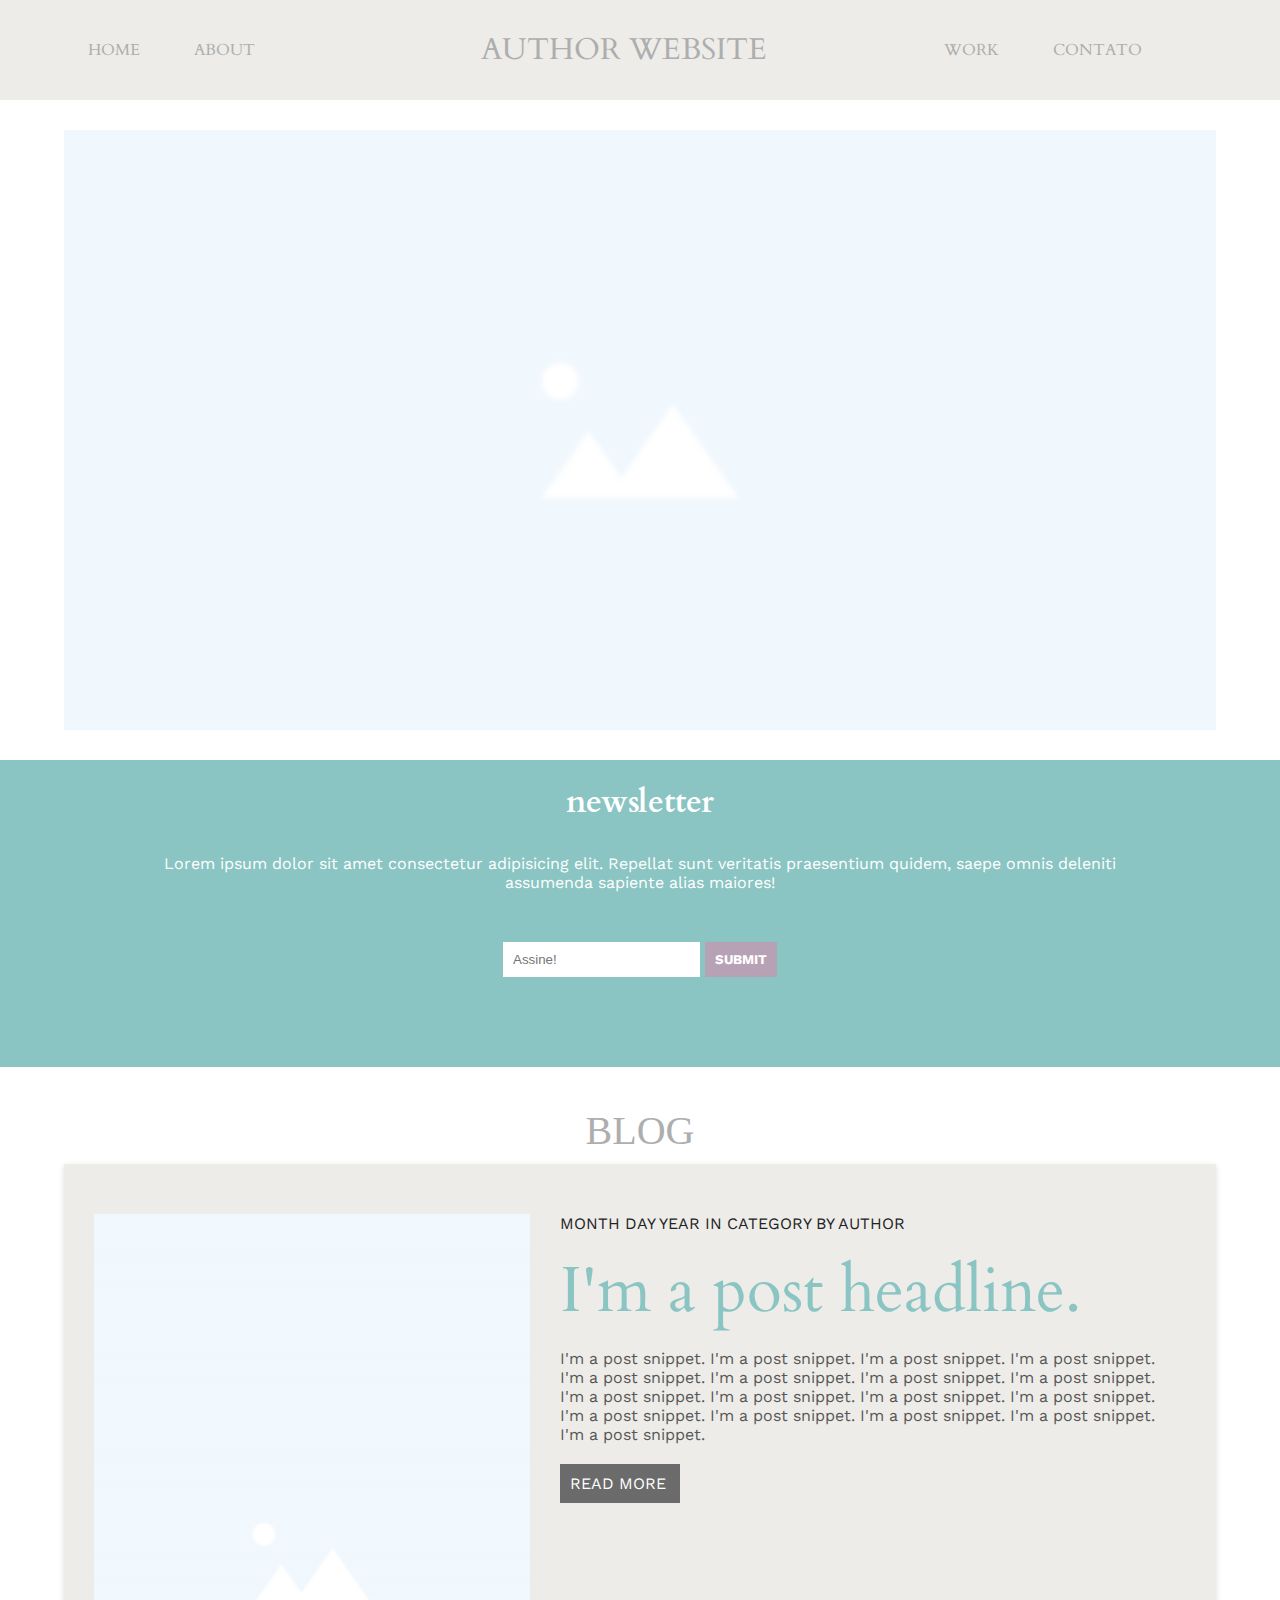
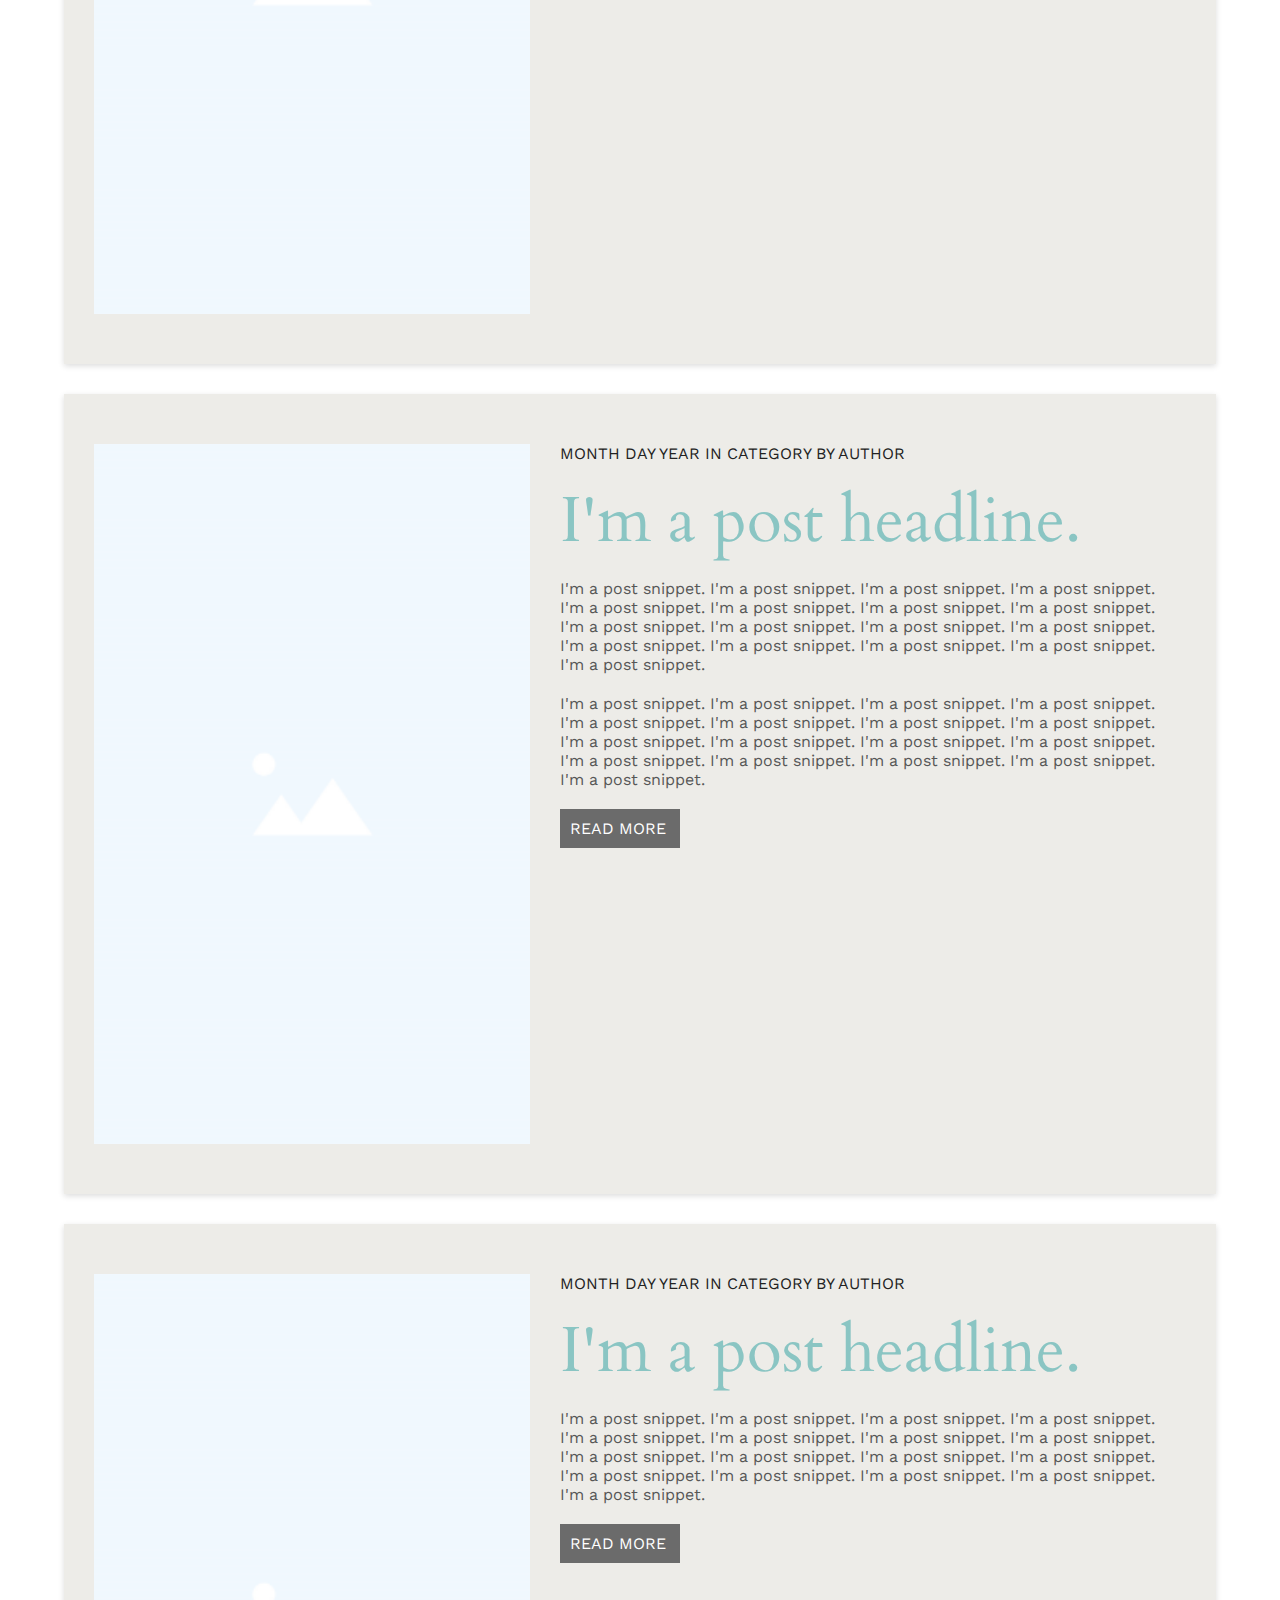
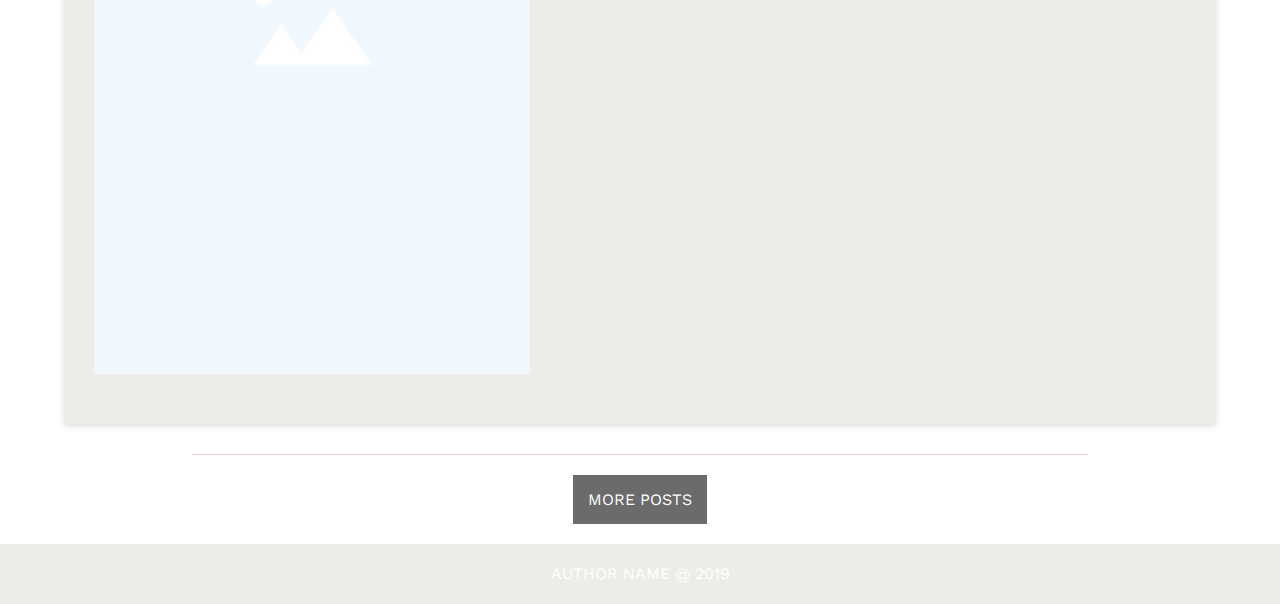
<file: index.html>
<!DOCTYPE html>
<html lang="en">
<head>
    <meta charset="UTF-8">
    <meta name="viewport" content="width=device-width, initial-scale=1.0">
    <meta http-equiv="X-UA-Compatible" content="ie=edge">
    <link rel="stylesheet" href="style.css">
    <link href="https://fonts.googleapis.com/css?family=Cardo:400,400i,700|Work+Sans:400,600,700" rel="stylesheet">
    <title>author website</title>
</head>
<body>

<!-- HEADER-->
<header>
    <nav>
        <div class="menu-desktop-right">
            <li><a href="index.html">Home</a></li>
            <li><a href="about.html">About</a></li>    
        </div>
       <h1><a href="index.html">
           Author Website</a></h1> 
       <div class="menu-desktop-right">
            <li><a href="work.html">Work</a></li>
            <li><a href="contato.html">Contato</a></li>
        </div>
       <img src="assets/menu.png" alt="menu" id="hamburguer">
    </nav>
    <div class="menu-mobile none" id="nav">
                <ul>
                    <li><a href="about.html">About</a></li>
                    <li><a href="work.html">Work</a></li>
                    <li><a href="contato.html">Contato</a></li>
                </ul>
            </div>

<!-- BANNER -->

    <div class="banner">
        <div class="container">
            <div class="banner-img">
                    <img src="assets/banner.png" alt="">
            </div>
        </div>
    </div>
</header>

<!-- NEWSLETTER -->

<section class="newsletter">
    <div class="container">
        <h1>newsletter</h1>
        <p>Lorem ipsum dolor sit amet consectetur adipisicing elit. Repellat sunt veritatis praesentium quidem, saepe omnis deleniti assumenda sapiente alias maiores!</p>
        <input type="text" placeholder="Assine!" name="newsletter"> <input type="submit">
    </div>
</section>

<!-- BLOG SNIPPET -->

<section class="blog-snippet">
    <h1>blog</h1>

    <div class="blog-post">
        <div class="blog-post-image">
                <img src="assets/blog-image.png" alt="">
        </div>
        <div class="container">
            <span>month day year in category by author</span>
            <h2><a href="single.html">  
                I'm a post headline.</h2></a> 
            <p>I'm a post snippet. I'm a post snippet. I'm a post snippet. I'm a post snippet. I'm a post snippet. I'm a post snippet. I'm a post snippet. I'm a post snippet. I'm a post snippet. I'm a post snippet. I'm a post snippet. I'm a post snippet. I'm a post snippet. I'm a post snippet. I'm a post snippet. I'm a post snippet. I'm a post snippet. </p>
            <a href="#" class="readmore">Read more</a>
        </div>    
        
    </div>

    <div class="blog-post">
            <div class="blog-post-image">
                    <img src="assets/blog-image.png" alt="">
            </div>
            <div class="container">
                <span>month day year in category by author</span>
                <h2><a href="single.html">  
                        I'm a post headline.</h2></a> 
                <p>I'm a post snippet. I'm a post snippet. I'm a post snippet. I'm a post snippet. I'm a post snippet. I'm a post snippet. I'm a post snippet. I'm a post snippet. I'm a post snippet. I'm a post snippet. I'm a post snippet. I'm a post snippet. I'm a post snippet. I'm a post snippet. I'm a post snippet. I'm a post snippet. I'm a post snippet. </p>

                <p>I'm a post snippet. I'm a post snippet. I'm a post snippet. I'm a post snippet. I'm a post snippet. I'm a post snippet. I'm a post snippet. I'm a post snippet. I'm a post snippet. I'm a post snippet. I'm a post snippet. I'm a post snippet. I'm a post snippet. I'm a post snippet. I'm a post snippet. I'm a post snippet. I'm a post snippet. </p>
                <a href="#" class="readmore">Read more</a>
            </div>    
            
        </div>


        <div class="blog-post">
                <div class="blog-post-image">
                        <img src="assets/blog-image.png" alt="">
                </div>
                <div class="container">
                    <span>month day year in category by author</span>
                    <h2><a href="single.html">  
                            I'm a post headline.</h2></a> 
                    <p>I'm a post snippet. I'm a post snippet. I'm a post snippet. I'm a post snippet. I'm a post snippet. I'm a post snippet. I'm a post snippet. I'm a post snippet. I'm a post snippet. I'm a post snippet. I'm a post snippet. I'm a post snippet. I'm a post snippet. I'm a post snippet. I'm a post snippet. I'm a post snippet. I'm a post snippet. </p>
                    <a href="#" class="readmore">Read more</a>
                </div>    
                
            </div>

            <hr>

            <div class="morepostsdiv">
                <a href="#" class="moreposts">more posts</a>
            </div>
            

</section>

    <!-- FOOTER -->

<footer>
    <h2>Author Name @ 2019</h2>
</footer>

<script src="main.js"></script>
</body>
</html>
</file>
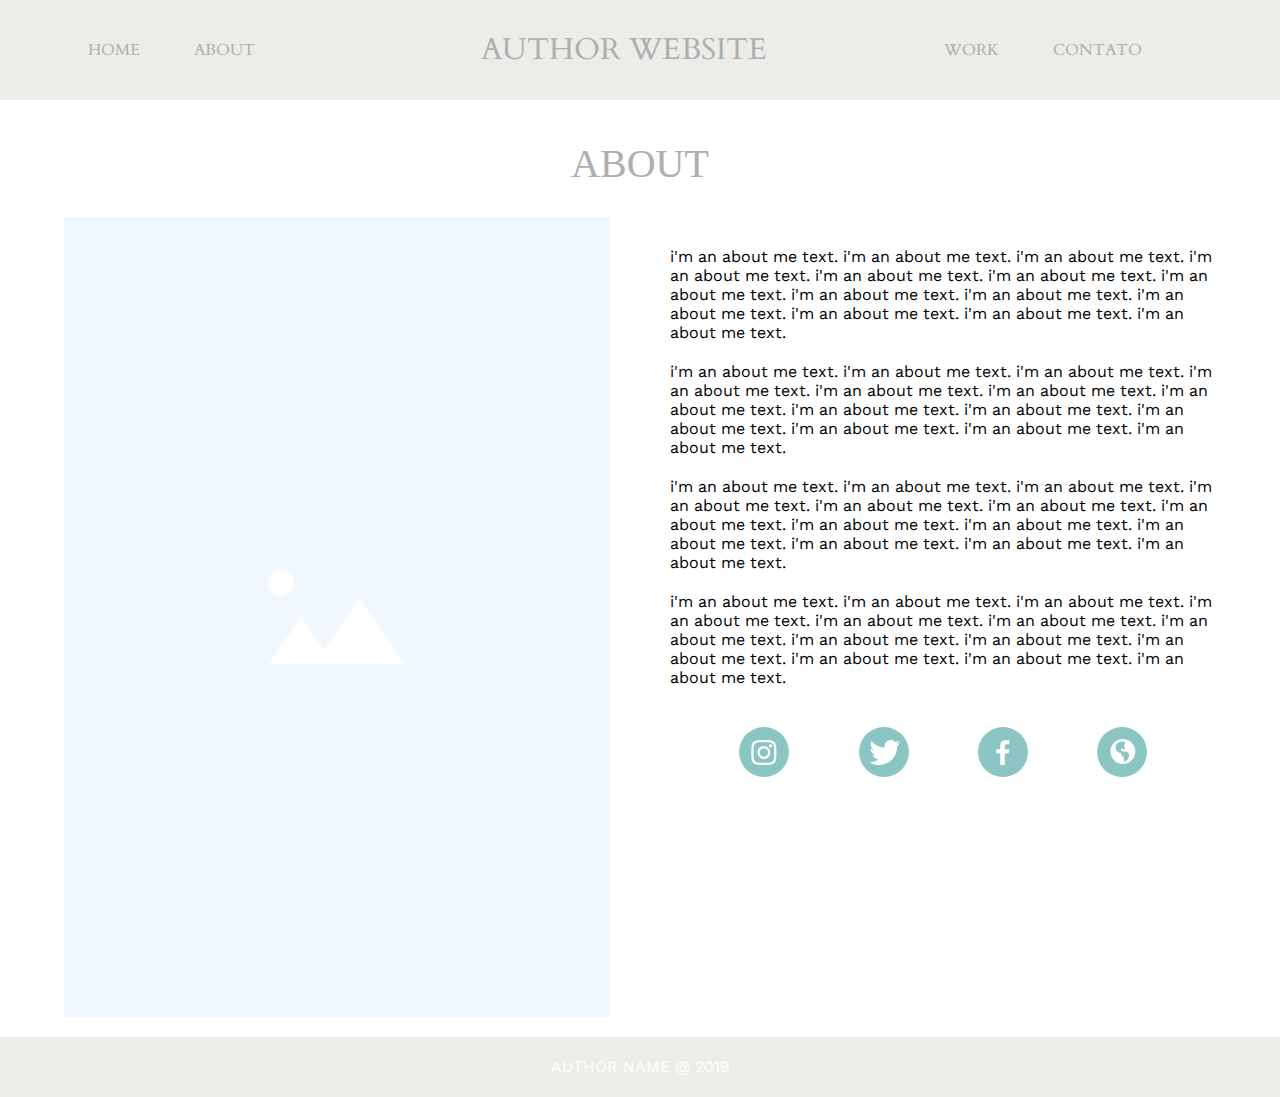
<file: about.html>
<!DOCTYPE html>
<html lang="en">
<head>
    <meta charset="UTF-8">
    <meta name="viewport" content="width=device-width, initial-scale=1.0">
    <meta http-equiv="X-UA-Compatible" content="ie=edge">
    <link rel="stylesheet" href="style.css">
    <link href="https://fonts.googleapis.com/css?family=Cardo:400,400i,700|Work+Sans:400,600,700" rel="stylesheet">
    <title>author website</title>
</head>
<body>

<!-- HEADER-->
<header>
    <nav>
        <div class="menu-desktop-right">
            <li><a href="index.html">Home</a></li>
            <li><a href="about.html">About</a></li>    
        </div>
        <h1><a href="index.html">
                Author Website</a></h1> 
       <div class="menu-desktop-right">
            <li><a href="work.html">Work</a></li>
            <li><a href="contato.html">Contato</a></li>
        </div>
       <img src="assets/menu.png" alt="menu" id="hamburguer">
    </nav>
    <div class="menu-mobile none" id="nav">
                <ul>
                    <li><a href="about.html">About</a></li>
                    <li><a href="work.html">Work</a></li>
                    <li><a href="contato.html">Contato</a></li>
                </ul>
            </div>


<section class="blog-snippet">
    <h1>about</h1>

    <div class="about-main-box">
    <div class="about-img-box">
        <img src="assets/blog-image.png" alt="">
    </div>
    <div class="about-box">
           
        <p>i'm an about me text. i'm an about me text. i'm an about me text. i'm an about me text. i'm an about me text. i'm an about me text. i'm an about me text. i'm an about me text. i'm an about me text. i'm an about me text. i'm an about me text. i'm an about me text. i'm an about me text. </p>
        <p>i'm an about me text. i'm an about me text. i'm an about me text. i'm an about me text. i'm an about me text. i'm an about me text. i'm an about me text. i'm an about me text. i'm an about me text. i'm an about me text. i'm an about me text. i'm an about me text. i'm an about me text. </p>
        <p>i'm an about me text. i'm an about me text. i'm an about me text. i'm an about me text. i'm an about me text. i'm an about me text. i'm an about me text. i'm an about me text. i'm an about me text. i'm an about me text. i'm an about me text. i'm an about me text. i'm an about me text. </p>
        <p>i'm an about me text. i'm an about me text. i'm an about me text. i'm an about me text. i'm an about me text. i'm an about me text. i'm an about me text. i'm an about me text. i'm an about me text. i'm an about me text. i'm an about me text. i'm an about me text. i'm an about me text. </p>

        <div class="about-social-media">
            <a href="#"><img src="assets/instagram.png" alt=""></a>
            <a href="#"><img src="assets/twitter.png" alt=""></a>
            <a href="#"><img src="assets/facebook.png" alt=""></a>
            <a href="#"><img src="assets/website.png" alt=""></a>
        </div>

    </div>    </div>    

</section>

    <!-- FOOTER -->

<footer>
    <h2>Author Name @ 2019</h2>
</footer>

<script src="main.js"></script>
</body>
</html>
</file>
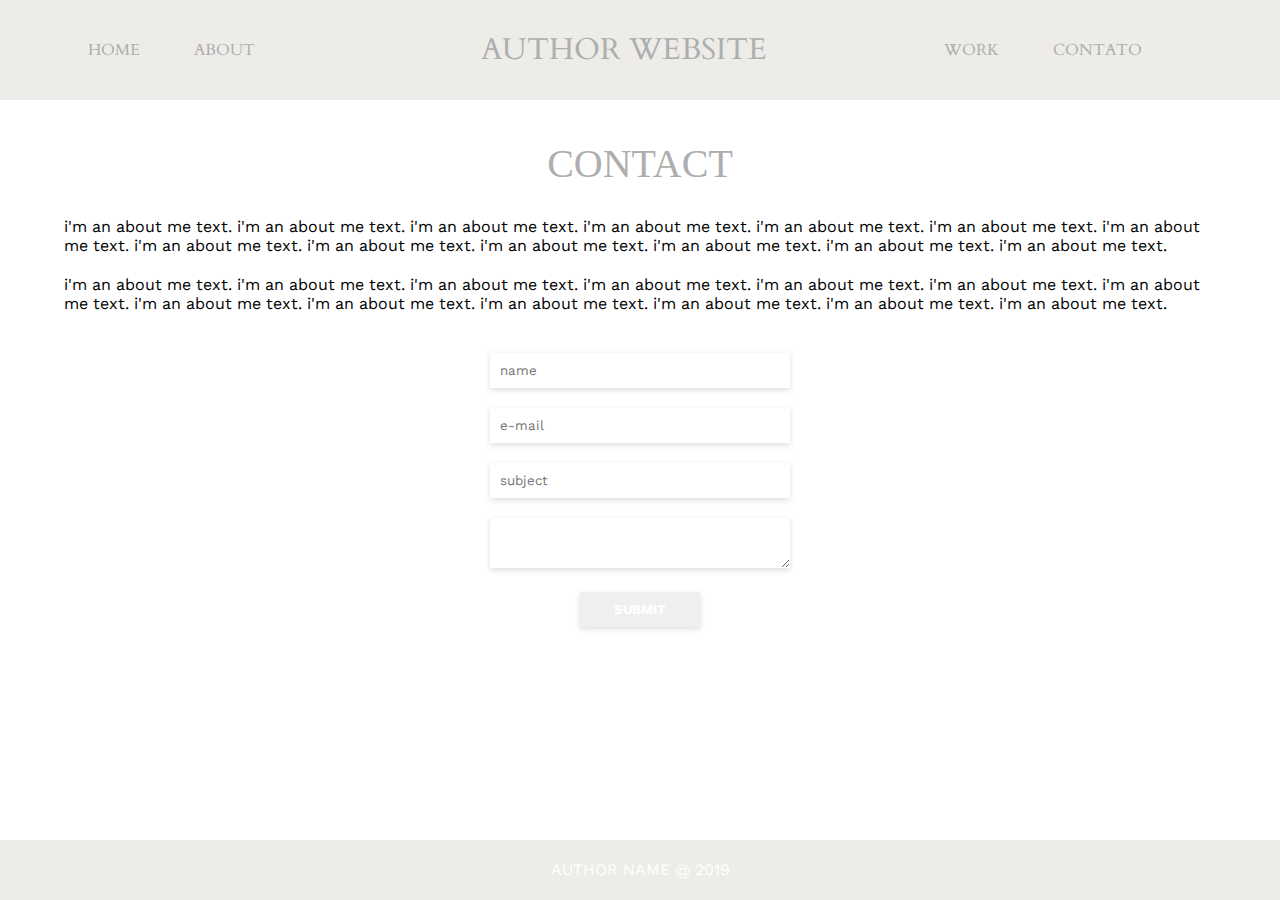
<file: contato.html>
<!DOCTYPE html>
<html lang="en">
<head>
    <meta charset="UTF-8">
    <meta name="viewport" content="width=device-width, initial-scale=1.0">
    <meta http-equiv="X-UA-Compatible" content="ie=edge">
    <link rel="stylesheet" href="style.css">
    <link href="https://fonts.googleapis.com/css?family=Cardo:400,400i,700|Work+Sans:400,600,700" rel="stylesheet">
    <title>author website</title>
</head>
<body>

<!-- HEADER-->
<header>
    <nav>
        <div class="menu-desktop-right">
            <li><a href="index.html">Home</a></li>
            <li><a href="about.html">About</a></li>    
        </div>
        <h1><a href="index.html">
                Author Website</a></h1>  
       <div class="menu-desktop-right">
            <li><a href="work.html">Work</a></li>
            <li><a href="contato.html">Contato</a></li>
        </div>
       <img src="assets/menu.png" alt="menu" id="hamburguer">
    </nav>
    <div class="menu-mobile none" id="nav">
                <ul>
                    <li><a href="about.html">About</a></li>
                    <li><a href="work.html">Work</a></li>
                    <li><a href="contato.html">Contato</a></li>
                </ul>
            </div>


<section class="blog-snippet">
    <h1>contact</h1>
    
    <div class="about-box">
        <p>i'm an about me text. i'm an about me text. i'm an about me text. i'm an about me text. i'm an about me text. i'm an about me text. i'm an about me text. i'm an about me text. i'm an about me text. i'm an about me text. i'm an about me text. i'm an about me text. i'm an about me text. </p>
        <p>i'm an about me text. i'm an about me text. i'm an about me text. i'm an about me text. i'm an about me text. i'm an about me text. i'm an about me text. i'm an about me text. i'm an about me text. i'm an about me text. i'm an about me text. i'm an about me text. i'm an about me text. </p>
        

        <form action="">
            <input type="text" placeholder="name" name="name">
            <input type="text" placeholder="e-mail" name="email">
            <input type="text" placeholder="subject" name="subject">
            <textarea name="message"></textarea>
            <input type="submit" value="submit">
        </form>

    </div>        

</section>

    <!-- FOOTER -->

<footer class="small-page">
    <h2>Author Name @ 2019</h2>
</footer>

<script src="main.js"></script>
</body>
</html>
</file>
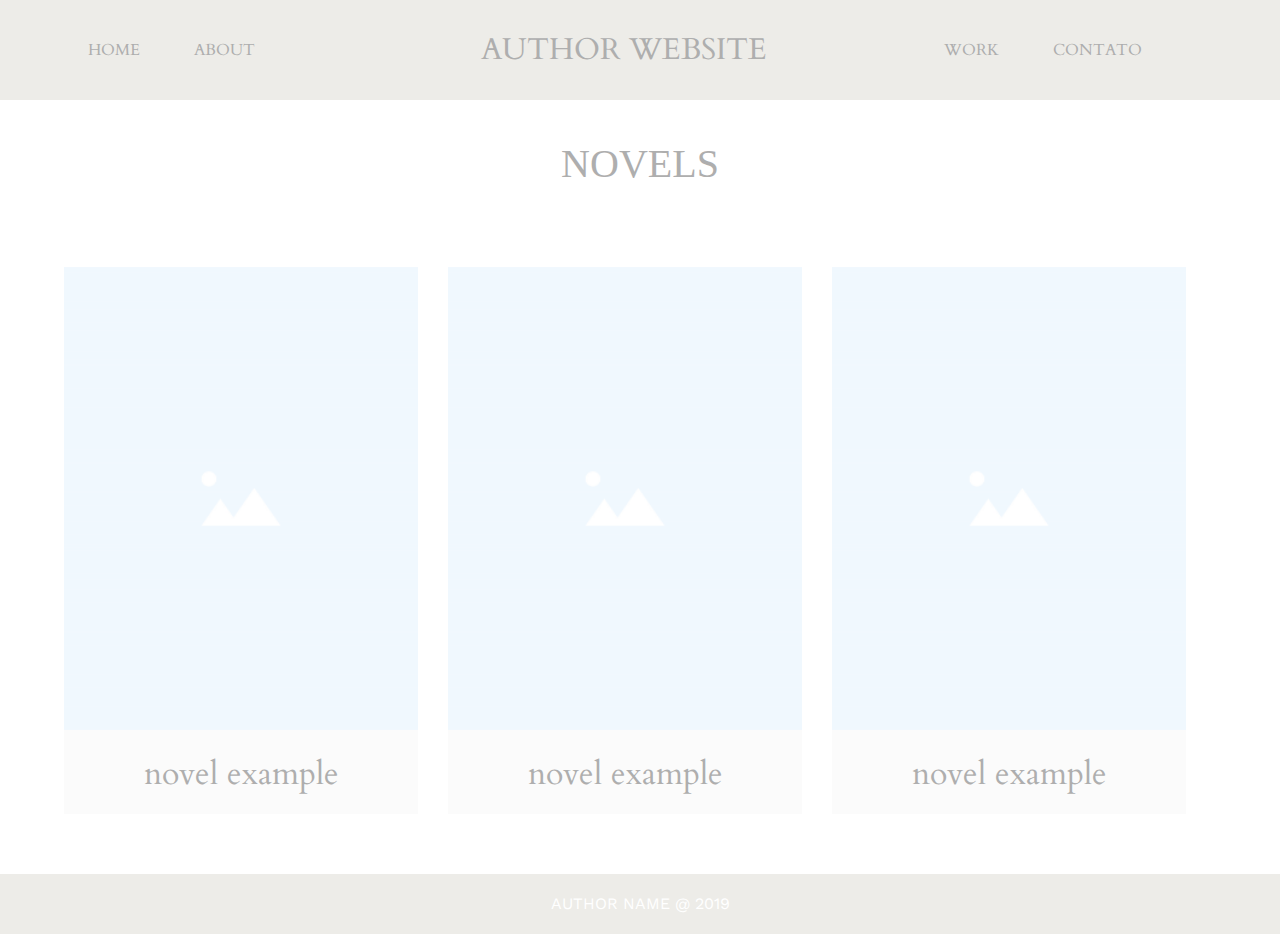
<file: single-work.html>
<!DOCTYPE html>
<html lang="en">
<head>
    <meta charset="UTF-8">
    <meta name="viewport" content="width=device-width, initial-scale=1.0">
    <meta http-equiv="X-UA-Compatible" content="ie=edge">
    <link rel="stylesheet" href="style.css">
    <link href="https://fonts.googleapis.com/css?family=Cardo:400,400i,700|Work+Sans:400,600,700" rel="stylesheet">
    <title>author website</title>
</head>
<body>

<!-- HEADER-->
<header>
    <nav>
        <div class="menu-desktop-right">
            <li><a href="index.html">Home</a></li>
            <li><a href="about.html">About</a></li>    
        </div>
        <h1><a href="index.html">
                Author Website</a></h1>  
       <div class="menu-desktop-right">
            <li><a href="work.html">Work</a></li>
            <li><a href="contato.html">Contato</a></li>
        </div>
       <img src="assets/menu.png" alt="menu" id="hamburguer">
    </nav>
    <div class="menu-mobile none" id="nav">
                <ul>
                    <li><a href="about.html">About</a></li>
                    <li><a href="work.html">Work</a></li>
                    <li><a href="contato.html">Contato</a></li>
                </ul>
            </div>


<section class="blog-snippet">
    <h1>novels</h1>
    
    <div class="main-work-box">
        
        <div class="single-work-box">
            <div class="single-img"><img src="assets/single-work.png" alt=""></div>
            <h2>novel example</h2>
            
        </div>

        <div class="single-work-box">
            <div class="single-img"><img src="assets/single-work.png" alt=""></div>
            <h2>novel example</h2>
            
        </div>

        <div class="single-work-box">
            <div class="single-img"><img src="assets/single-work.png" alt=""></div>
            <h2>novel example</h2>
            
        </div>

    </div>        

</section>

    <!-- FOOTER -->

<footer> 
    <h2>Author Name @ 2019</h2>
</footer>

<script src="main.js"></script>
</body>
</html>
</file>
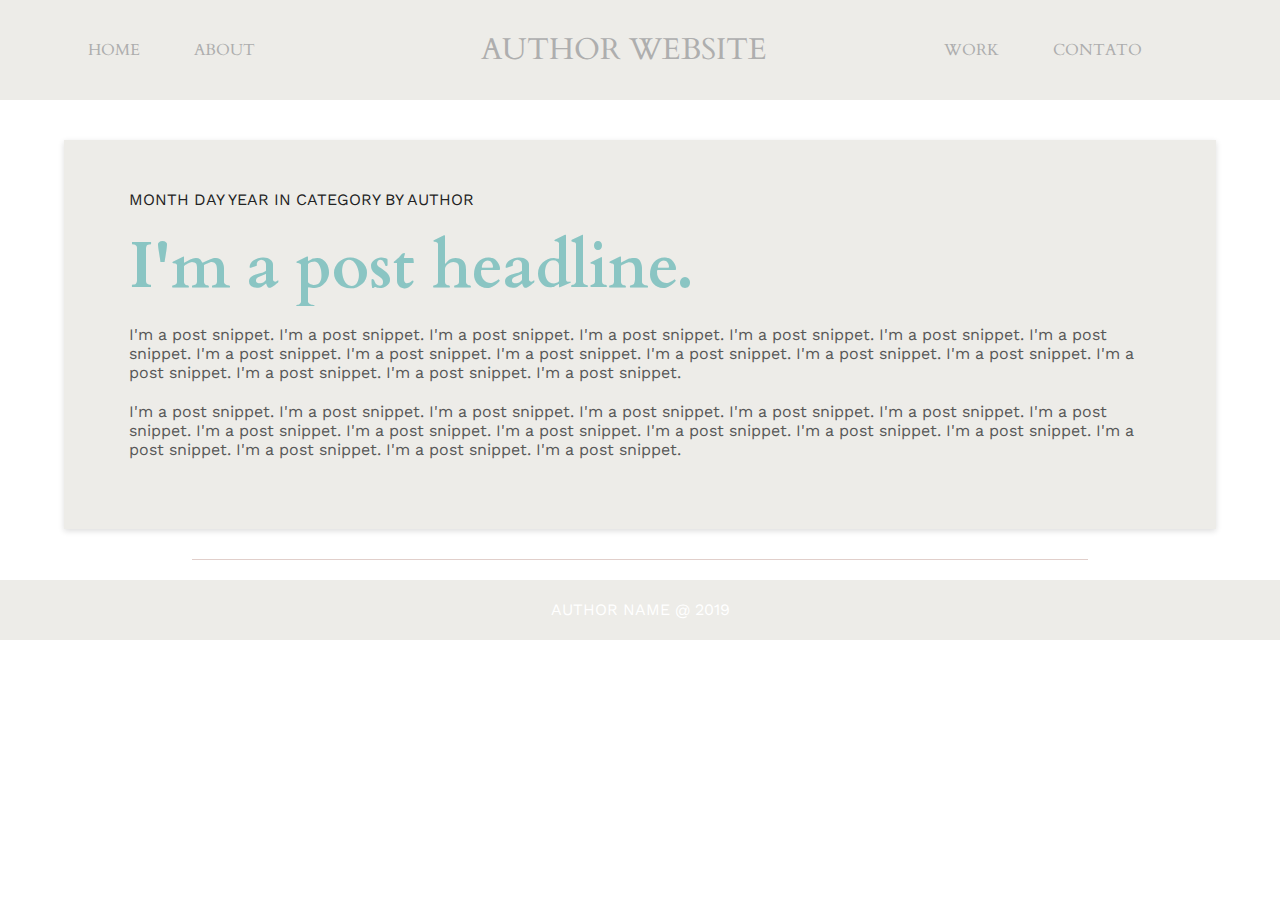
<file: single.html>
<!DOCTYPE html>
<html lang="en">
<head>
    <meta charset="UTF-8">
    <meta name="viewport" content="width=device-width, initial-scale=1.0">
    <meta http-equiv="X-UA-Compatible" content="ie=edge">
    <link rel="stylesheet" href="style.css">
    <link href="https://fonts.googleapis.com/css?family=Cardo:400,400i,700|Work+Sans:400,600,700" rel="stylesheet">
    <title>author website</title>
</head>
<body>

<!-- HEADER-->
<header>
    <nav>
        <div class="menu-desktop-right">
            <li><a href="index.html">Home</a></li>
            <li><a href="about.html">About</a></li>    
        </div>
       <h1><a href="index.html">
           Author Website</a></h1> 
       <div class="menu-desktop-right">
            <li><a href="work.html">Work</a></li>
            <li><a href="contato.html">Contato</a></li>
        </div>
       <img src="assets/menu.png" alt="menu" id="hamburguer">
    </nav>
    <div class="menu-mobile none" id="nav">
                <ul>
                    <li><a href="about.html">About</a></li>
                    <li><a href="work.html">Work</a></li>
                    <li><a href="contato.html">Contato</a></li>
                </ul>
            </div>


<!-- BLOG SNIPPET -->

<section class="blog-snippet">

    <div class="blog-post">
            <div class="container">
                <span>month day year in category by author</span>
                <h2>I'm a post headline.</h2>
                <p>I'm a post snippet. I'm a post snippet. I'm a post snippet. I'm a post snippet. I'm a post snippet. I'm a post snippet. I'm a post snippet. I'm a post snippet. I'm a post snippet. I'm a post snippet. I'm a post snippet. I'm a post snippet. I'm a post snippet. I'm a post snippet. I'm a post snippet. I'm a post snippet. I'm a post snippet. </p>

                <p>I'm a post snippet. I'm a post snippet. I'm a post snippet. I'm a post snippet. I'm a post snippet. I'm a post snippet. I'm a post snippet. I'm a post snippet. I'm a post snippet. I'm a post snippet. I'm a post snippet. I'm a post snippet. I'm a post snippet. I'm a post snippet. I'm a post snippet. I'm a post snippet. I'm a post snippet. </p>
                
            </div>    
            
        </div>



            <hr>
            

</section>

    <!-- FOOTER -->

<footer>
    <h2>Author Name @ 2019</h2>
</footer>

<script src="main.js"></script>
</body>
</html>
</file>
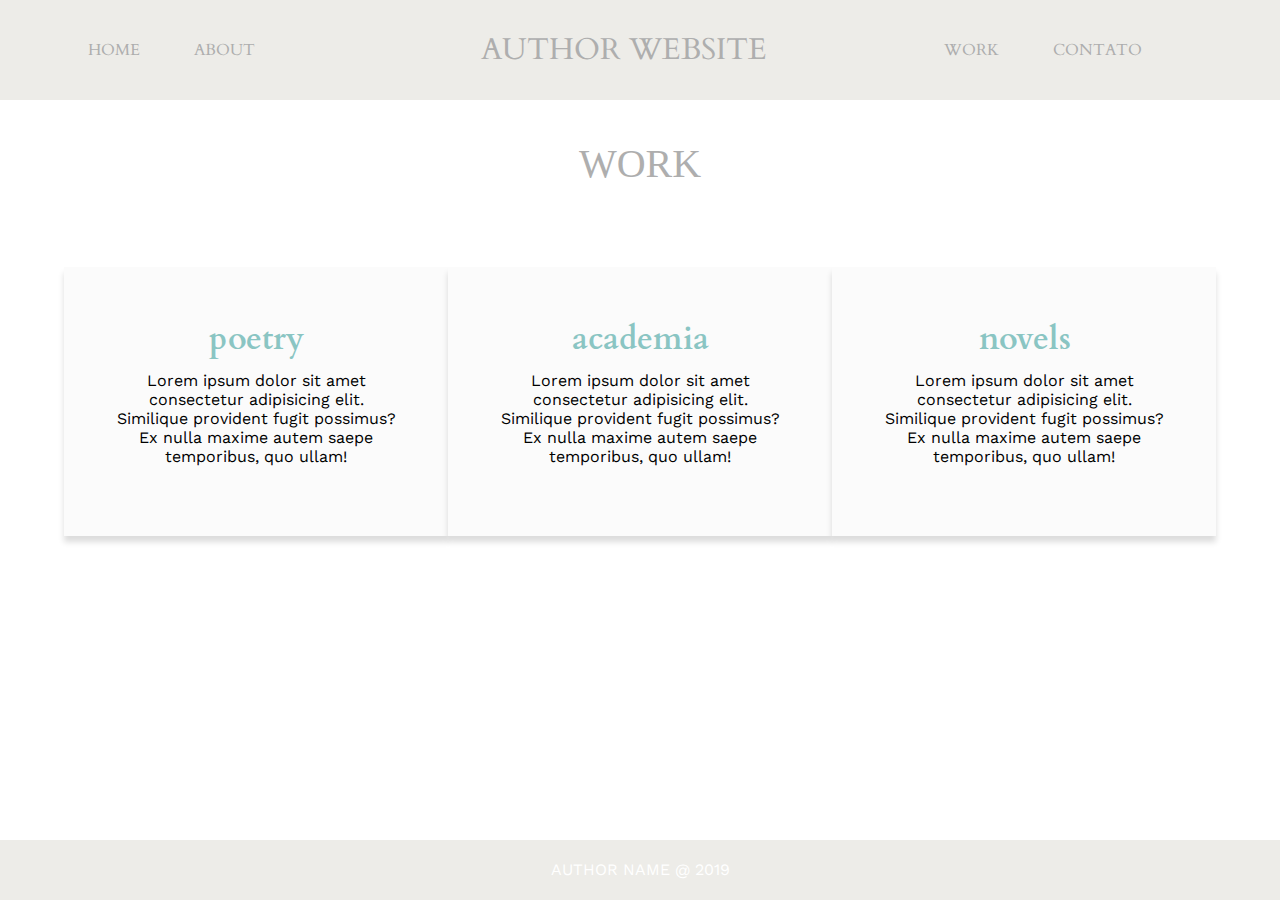
<file: work.html>
<!DOCTYPE html>
<html lang="en">
<head>
    <meta charset="UTF-8">
    <meta name="viewport" content="width=device-width, initial-scale=1.0">
    <meta http-equiv="X-UA-Compatible" content="ie=edge">
    <link rel="stylesheet" href="style.css">
    <link href="https://fonts.googleapis.com/css?family=Cardo:400,400i,700|Work+Sans:400,600,700" rel="stylesheet">
    <title>author website</title>
</head>
<body>

<!-- HEADER-->
<header>
    <nav>
        <div class="menu-desktop-right">
            <li><a href="index.html">Home</a></li>
            <li><a href="about.html">About</a></li>    
        </div>
        <h1><a href="index.html">
                Author Website</a></h1> 
       <div class="menu-desktop-right">
            <li><a href="work.html">Work</a></li>
            <li><a href="contato.html">Contato</a></li>
        </div>
       <img src="assets/menu.png" alt="menu" id="hamburguer">
    </nav>
    <div class="menu-mobile none" id="nav">
                <ul>
                    <li><a href="about.html">About</a></li>
                    <li><a href="work.html">Work</a></li>
                    <li><a href="contato.html">Contato</a></li>
                </ul>
            </div>


<section class="blog-snippet">
    <h1>work</h1>
    
    <div class="main-work-box">
        
        <div class="work-box">
            <a href="single-work.html"><h2>poetry</h2>
            <p>Lorem ipsum dolor sit amet consectetur adipisicing elit. Similique provident fugit possimus? Ex nulla maxime autem saepe temporibus, quo ullam!</p></a>
        </div>

        <div class="work-box">
            <a href="single-work.html"><h2>academia</h2>
            <p>Lorem ipsum dolor sit amet consectetur adipisicing elit. Similique provident fugit possimus? Ex nulla maxime autem saepe temporibus, quo ullam!</p></a>
        </div>

        <div class="work-box">
            <a href="single-work.html"><h2>novels</h2>
            <p>Lorem ipsum dolor sit amet consectetur adipisicing elit. Similique provident fugit possimus? Ex nulla maxime autem saepe temporibus, quo ullam!</p></a>
        </div>

    </div>        

</section>

    <!-- FOOTER -->

<footer class="small-page">
    <h2>Author Name @ 2019</h2>
</footer>

<script src="main.js"></script>
</body>
</html>
</file>
<file: style.css>
* {
    margin: 0;
    padding: 0;
    box-sizing: border-box;
}

p {
    margin-bottom:20px;
}

/* HEADER */

header nav {
    width:100%;
    height:60px;
    background-color:#EDECE8;
    display:flex;
    justify-content: space-around;
    align-items: center;
}

header nav img {
    width: 40px;
    height: 25px;
}


header nav h1 {
    color:#AEAEAE;
    font-weight: normal;
    font-size:18px;
    font-family: 'Cardo', serif;
    text-transform: uppercase;
    line-height: 60px;
}

header nav h1 a {
    color:#AEAEAE;
    text-decoration: none; 
}

header .menu-mobile {
    width:100%;
    text-align: center;
    z-index: 9999;
    background-color:#EDECE8;
    padding:20px;
    color: #AEAEAE;
}

header .menu-mobile li {
    list-style: none;
}

header .menu-mobile li a {
    text-transform: uppercase;
    text-decoration: none;
    color: #AEAEAE;
}

header .menu-desktop-left, .menu-desktop-right {
    display: none;
}

.none {
    display: none;
}

/* BANNER */

.banner {
    width:100%;
    margin-top:20px;
}

.banner .container {
    width:90%;
    margin: 0 auto;
    text-align: center;
}

.banner .container .banner-img {
    width:100%;
    height:220px;
}

.banner .container .banner-img img {
    width:100%;
    height:100%;
    object-fit:cover;
}

/* NEWSLETTER */ 

.newsletter {
    background: #8AC5C3;
    font-family: 'Work Sans', sans-serif;
    width: 100%;
    margin-top:20px;
    padding:10px;
    text-align: center;
    color: white;
}

.newsletter .container {
    width:90%;
    margin: 0 auto;
}

.newsletter .container h1 {
    font-family: 'Cardo', serif;
    color: white;
    font-size: 2em;
}

.newsletter .container input {
    margin-top:10px;
    padding:10px;
    border:none;
}

.newsletter .container input[type=submit] {
    background: #B7A2B5;
    text-transform: uppercase;
    color: white;
    font-family: 'Work Sans', sans-serif;
    font-weight: bold;
}

/* BLOG SNIPPET */

.blog-snippet {
    margin-top: 40px;
}

.blog-snippet h1 {
    text-align: center;
    margin-bottom: 10px;
    color:#AEAEAE;
    font-size:2.5em;
    font-weight: normal;
}

.blog-snippet .blog-post {
    background-color: #EDECE8;
    height: auto;
    margin-bottom: 40px;
    padding-bottom: 30px;
}

.blog-snippet .blog-post .blog-post-image {
    width:100%;
    height:435px;
}

.blog-snippet .blog-post .blog-post-image img {
    width:100%;
    height: 100%;
    object-fit: cover;
}

.blog-snippet .blog-post .container {
    width:90%;
    margin: 0 auto;
    margin-top:20px;
    font-family: 'Work Sans', sans-serif;
    color:#575757;
}

.blog-snippet .blog-post .container span {
    font-family: 'Work Sans', sans-serif;
    text-transform: uppercase;
    color:#222222;
}

.blog-snippet .blog-post .container h2 a {
    margin-bottom: 15px;
    margin-top: 15px;
    color:#8AC5C3; 
    font-family: 'Cardo', serif;
    font-size: 1em;
    font-weight: normal;
    text-transform: none;
}

.blog-snippet .blog-post .container h2 {
    margin-bottom: 15px;
    margin-top: 15px;
    color:#8AC5C3; 
    font-family: 'Cardo', serif;
    font-size: 1em;
    font-weight: normal;
    text-transform: none;
}


.blog-snippet .blog-post .container a {
    text-transform: uppercase;
    text-decoration: none;
}

.blog-snippet .blog-post .container .readmore {
    background: #6B6B6B;
    font-family: 'Work Sans', sans-serif;
    margin-top: 20px;
    color: white;
    display: block;
    padding:10px;
    width:120px; 
}

.blog-snippet hr {
    width: 70%;
    margin: 0 auto;
    display: block;
    height: 1px;
    border: 0;
    border-top: 1px solid #E1CFCB;
}

.blog-snippet .morepostsdiv {
    text-align: center;
}

.blog-snippet .moreposts {
    background: #6B6B6B;
    font-family: 'Work Sans', sans-serif;
    margin-top: 20px;
    color: white;
    padding:15px;
    text-transform: uppercase;
    text-decoration: none;
    display: inline-block;
}

/* ABOUT */

.blog-snippet .about-img-box {
    width:100%;
    height:435px;
}

.blog-snippet .about-img-box img {
    width:100%;
    height: 100%;
    object-fit: cover;
}

.blog-snippet .about-box {
    width:90%;
    margin: 0 auto;
    font-family: 'Work Sans', sans-serif;
    margin-top: 30px;
    margin-bottom: 20px;
}

.blog-snippet .about-box .about-social-media {
    text-align: center;
    margin-top:40px;
    margin-bottom: 40px;
    display: flex;
    justify-content: space-evenly;
}

/* WORK */

.blog-snippet .main-work-box {
    width:90%;
    margin: 0 auto;
    font-family: 'Work Sans', sans-serif;
    margin-top: 30px;
    text-align: center;
    margin-bottom: 20px;
}

.blog-snippet .main-work-box .work-box {
    width: 300px;
    height:auto;
    background:#FBFBFB;
    margin:0 auto;
    padding: 20px;
    margin-bottom:40px;
    -webkit-box-shadow: 0px 6px 6px 0px rgba(0,0,0,0.14);
    -moz-box-shadow: 0px 6px 6px 0px rgba(0,0,0,0.14);
    box-shadow: 0px 6px 6px 0px rgba(0,0,0,0.14);
}

.blog-snippet .main-work-box .work-box a {
    text-decoration: none;
    color: black;
}

.blog-snippet .main-work-box .work-box h2 {
    color: #8AC5C3;
    font-family: 'Cardo', serif;
    font-size: 2em;
    margin-bottom:10px;
}

/* SINGLE WORK */ 

.blog-snippet .main-work-box .single-work-box {
    width:300px;
    height:auto;
    background:#FBFBFB;
    color:#AEAEAE;
    margin: 0 auto;
    margin-bottom: 40px;
}

.blog-snippet .main-work-box .single-work-box h2 {
    line-height:80px;
    font-family: 'Cardo', serif;
    font-size:2em;
    font-weight: normal;
}

/* CONTACT */

.blog-snippet .about-box form {
    margin-top: 20px;
    text-align: center;
}

.blog-snippet .about-box form input {
    width: 300px;
    padding:10px;
    border: none;
    margin-bottom: 20px;
    -webkit-box-shadow: 0px 2px 6px 0px rgba(0,0,0,0.14);
    -moz-box-shadow: 0px 2px 6px 0px rgba(0,0,0,0.14);
    box-shadow: 0px 2px 6px 0px rgba(0,0,0,0.14);
    font-family: 'Work Sans', sans-serif;
}

.blog-snippet .about-box form input[type=submit] {
    width: 120px;
    padding:10px;
    border: none;
    color: white;
    text-transform: uppercase;
    font-weight: bold;
    margin-bottom: 20px;
    -webkit-box-shadow: 0px 2px 6px 0px rgba(0,0,0,0.14);
    -moz-box-shadow: 0px 2px 6px 0px rgba(0,0,0,0.14);
    box-shadow: 0px 2px 6px 0px rgba(0,0,0,0.14);
    font-family: 'Work Sans', sans-serif;
}

.blog-snippet .about-box form textarea {
    width: 300px;
    padding:10px;
    border: none;
    margin-bottom: 20px;
    -webkit-box-shadow: 0px 2px 6px 0px rgba(0,0,0,0.14);
    -moz-box-shadow: 0px 2px 6px 0px rgba(0,0,0,0.14);
    box-shadow: 0px 2px 6px 0px rgba(0,0,0,0.14);
    font-family: 'Work Sans', sans-serif;
}

/* FOOTER */

footer {
    background: #EDECE8;
    color:white;
    text-align: center;
    margin-top:20px;
}

footer h2 {
    line-height: 60px;
    text-transform: uppercase;
    font-family: 'Work Sans', sans-serif;
    font-size: 1em;
    font-weight: normal;
}

@media only screen and (min-width: 768px) {

/* DESKTOP */

/* HEADER */ 

header nav {
    height: 100px;
}

header nav img {
    display: none;
}

header nav h1 {
    font-size: 30px;
    font-weight: normal;
    line-height: 100px;
}

header nav .menu-desktop-right {
    display:block;
}

header nav .menu-desktop-right li {
    list-style: none;
    display: inline;
}

header nav .menu-desktop-right li a {
    font-family: 'Cardo', serif;
    text-decoration: none;
    text-transform: uppercase;
    color: #AEAEAE;
    margin-right:50px;
}

/* BANNER */

header .banner .container .banner-img {
    height:600px;
    margin-top:30px;
    margin-bottom:30px;
}

/* NEWSLETTER */


.newsletter {
    padding: 20px 60px 60px 60px;
    margin-bottom:40px;
}


.newsletter .container h1 {
    margin-bottom: 30px;
}

.newsletter .container input {
    margin-bottom: 30px;
    margin-top: 30px;
}

/* BLOG SNIPPET */ 

.blog-snippet .blog-post {
    width: 90%;
    margin: 0 auto;
    display: flex;
    margin-bottom: 30px;
    padding-bottom: 0;
    -webkit-box-shadow: 0px 2px 6px 0px rgba(0,0,0,0.14);
    -moz-box-shadow: 0px 2px 6px 0px rgba(0,0,0,0.14);
    box-shadow: 0px 2px 6px 0px rgba(0,0,0,0.14);
}
.blog-snippet .blog-post .blog-post-image {
    height:800px;
    width:70%;
    padding:50px 30px;
}

.blog-snippet .blog-post .container {
    margin-top:50px;
    margin-right: 50px;
    margin-bottom:50px;
}

.blog-snippet .blog-post .container h2 {
    font-weight: bold;
    font-size: 4em;
}

/* ABOUT */ 


.blog-snippet .about-main-box {
    display: flex;
    width: 90%;
    margin: 0 auto;
    margin-top: 30px;
}

.blog-snippet .about-img-box {
    height:800px;
}

.blog-snippet .about-img-box img {
    width:90%;
}


/* WORK */

.blog-snippet h1 {
    margin-top: 30px;
    text-transform: uppercase;
}

.blog-snippet .main-work-box {
    display: flex;
    padding-top: 50px;
}

.blog-snippet .main-work-box .work-box {
    width: 400px;
    padding:50px;
}

/* SINGLE WORK */

.blog-snippet .main-work-box .single-work-box {
    width:400px;
    margin-right:30px;
    
}

.blog-snippet .main-work-box .single-work-box .single-img {
    width: 100%;
}

.blog-snippet .main-work-box .single-work-box .single-img img {
    width: 100%;
    object-fit: cover;
}

/* CONTACT */ 

.blog-snippet .about-box form {
    width: 320px;
    margin: 0 auto;
    margin-top: 40px;
}


.small-page {
    position:fixed;
    bottom: 0;
    width: 100%;
}

}
</file>
